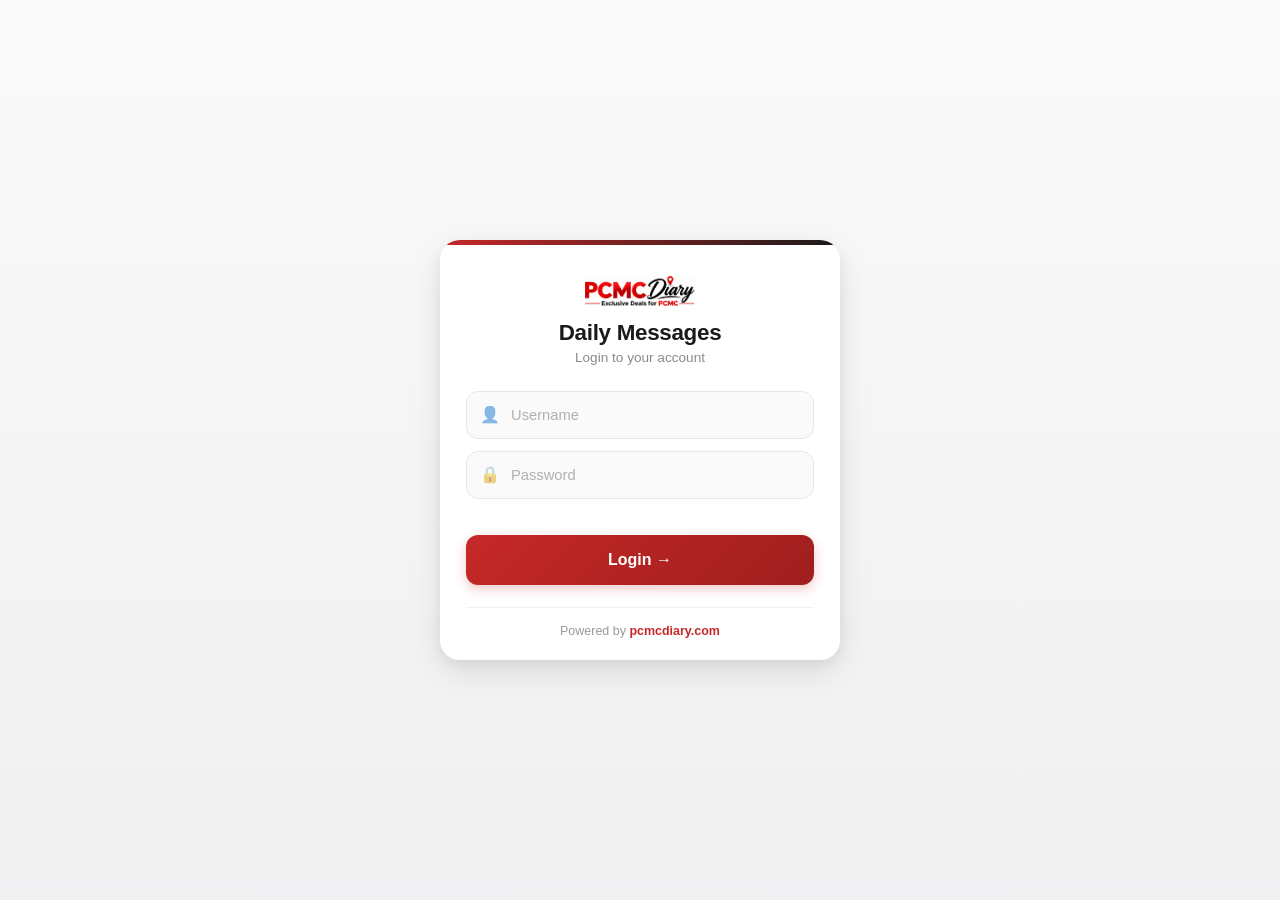
<file: index.html>
<!DOCTYPE html>
<html lang="en">
<head>
<meta charset="UTF-8">
<meta name="viewport" content="width=device-width, initial-scale=1.0, viewport-fit=cover">
<meta name="theme-color" content="#c62828">
<title>Daily Messages</title>
<link rel="stylesheet" href="css/style.css">
</head>
<body>

<!-- ================= LOGIN ================= -->
<div id="loginScreen" class="login-wrap">
  <div class="login-box">
    <div class="login-header">
      <img src="assets/logo.png" alt="Logo" class="login-logo">
      <h2>Daily Messages</h2>
      <p class="subtitle">Login to your account</p>
    </div>
    <div class="login-form">
      <div class="input-group">
        <span class="input-icon">👤</span>
        <input id="usernameInput" type="text" placeholder="Username" autocomplete="username">
      </div>
      <div class="input-group">
        <span class="input-icon">🔒</span>
        <input id="passwordInput" type="password" placeholder="Password" autocomplete="current-password">
      </div>
      <div id="loginError" class="error-msg"></div>
      <button onclick="handleLogin()" class="btn-primary">Login →</button>
    </div>
    <div class="login-footer">
      <span>Powered by</span>
      <a href="http://pcmcdiary.com" target="_blank" rel="noopener">pcmcdiary.com</a>
    </div>
  </div>
</div>

<!-- ================= MAIN APP ================= -->
<div id="appScreen" class="app hidden">

  <header class="app-header">
    <div class="brand">
      <img src="assets/logo.png" alt="Logo" class="brand-logo">
      <span class="brand-name">Daily Messages</span>
    </div>
    <div class="header-actions">
      <button class="icon-btn" onclick="toggleDetailsForm()" aria-label="Details">🏢</button>
      <button class="icon-btn" onclick="logout()" aria-label="Logout">⎋</button>
    </div>
  </header>

  <div class="controls-sticky">
    <div class="segmented">
      <button data-lang="mr" class="active" onclick="setLang('mr')">मराठी</button>
      <button data-lang="en" onclick="setLang('en')">English</button>
      <button data-lang="hi" onclick="setLang('hi')">हिन्दी</button>
    </div>
    <div class="search-box">
      <span class="search-icon">🔍</span>
      <input id="searchInput" type="text" placeholder="Search messages..." oninput="onSearchInput(this.value)">
      <button class="clear-search hidden" id="clearSearchBtn" onclick="clearSearch()" aria-label="Clear">✕</button>
    </div>
    <div class="chips-wrap">
      <button data-cat="all" class="active" onclick="setCategory('all')">All</button>
      <button data-cat="business" onclick="setCategory('business')">💼 Business</button>
      <button data-cat="maharashtra" onclick="setCategory('maharashtra')">🚩 Maharashtra</button>
      <button data-cat="festival" onclick="setCategory('festival')">🎉 Festivals</button>
      <button data-cat="saint" onclick="setCategory('saint')">🙏 Saints</button>
      <button data-cat="maharaj" onclick="setCategory('maharaj')">👑 Maharaj</button>
      <button data-cat="world" onclick="setCategory('world')">🌏 World Days</button>
    </div>
  </div>

  <div class="container">
    <div id="detailsForm" class="details-form hidden">
      <div class="details-header">
        <h3 id="detailsTitle">🏢 Business Details</h3>
        <button class="close-btn" onclick="toggleDetailsForm()">✕</button>
      </div>
      <div id="welcomeBanner" class="welcome-banner hidden">
        <span class="welcome-icon">🎉</span>
        <div>
          <strong>Welcome!</strong>
          <div class="welcome-sub">Please fill your business details once. They will be added to every message you copy.</div>
        </div>
      </div>
      <p class="hint">These details are saved on your device and auto-added to every message.</p>
      <input id="bizName" placeholder="Business Name (e.g., Sachin Ambekar Consulting) *">
      <input id="bizPhone" placeholder="Phone (e.g., +91 88888 01437) *">
      <input id="bizWebsite" placeholder="Website (e.g., www.sachinambekar.in)">
      <input id="bizAddress" placeholder="Location (e.g., Nigdi, Pune)">
      <input id="bizMapLink" placeholder="Google Review / Map Link" inputmode="url">
      <button id="saveDetailsBtn" onclick="saveDetails()" class="btn-primary">💾 Save Details</button>
    </div>
    <div id="messageList"></div>
  </div>
</div>

<script src="data/credentials.js"></script>
<script src="data/messages-data.js"></script>
<script src="js/auth.js"></script>
<script src="js/app.js"></script>
</body>
</html>
</file>
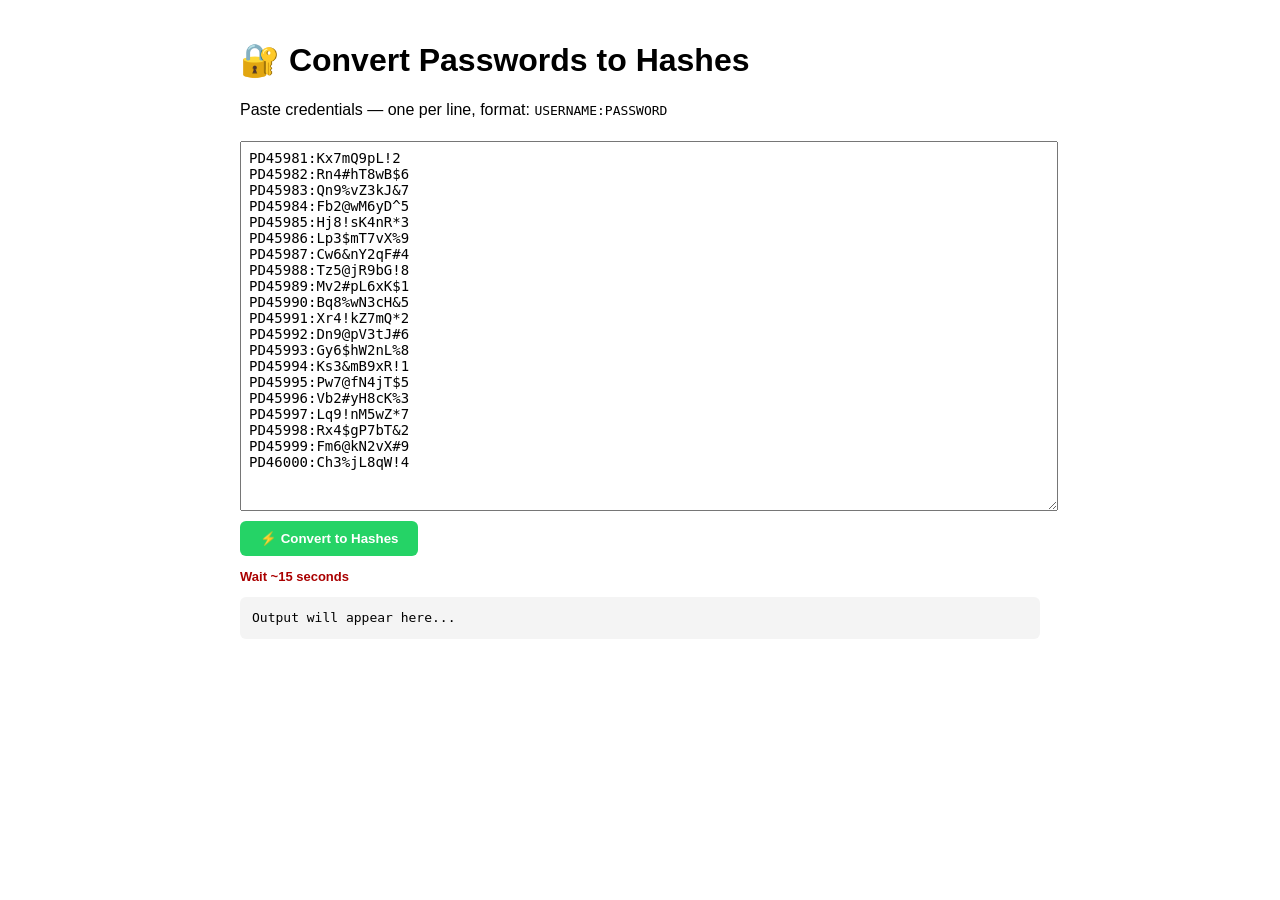
<file: generate-hashes.html>
<!DOCTYPE html>
<html>
<head><meta charset="UTF-8"><title>Generate Hashed Credentials</title>
<style>body{font-family:sans-serif;padding:20px;max-width:800px;margin:auto}
textarea,input{width:100%;padding:8px;margin:6px 0;font-family:monospace;font-size:14px}
button{padding:10px 20px;background:#25d366;color:#fff;border:none;border-radius:6px;font-weight:bold;cursor:pointer}
pre{background:#f4f4f4;padding:12px;border-radius:6px;overflow:auto;font-size:13px;line-height:1.4}</style>
</head>
<body>
<h1>🔐 Convert Passwords to Hashes</h1>
<p>Paste credentials — one per line, format: <code>USERNAME:PASSWORD</code></p>
<textarea id="input" rows="22">PD45981:Kx7mQ9pL!2
PD45982:Rn4#hT8wB$6
PD45983:Qn9%vZ3kJ&7
PD45984:Fb2@wM6yD^5
PD45985:Hj8!sK4nR*3
PD45986:Lp3$mT7vX%9
PD45987:Cw6&nY2qF#4
PD45988:Tz5@jR9bG!8
PD45989:Mv2#pL6xK$1
PD45990:Bq8%wN3cH&5
PD45991:Xr4!kZ7mQ*2
PD45992:Dn9@pV3tJ#6
PD45993:Gy6$hW2nL%8
PD45994:Ks3&mB9xR!1
PD45995:Pw7@fN4jT$5
PD45996:Vb2#yH8cK%3
PD45997:Lq9!nM5wZ*7
PD45998:Rx4$gP7bT&2
PD45999:Fm6@kN2vX#9
PD46000:Ch3%jL8qW!4</textarea>
<br>
<button onclick="convertAll()">⚡ Convert to Hashes</button>
<p style="color:#a00;font-size:13px"><b>Wait ~15 seconds</b></p>
<pre id="out">Output will appear here...</pre>
<script>
async function pbkdf2(password, saltHex, iterations = 300000, length = 32) {
  const enc = new TextEncoder();
  const salt = hexToBytes(saltHex);
  const keyMaterial = await crypto.subtle.importKey('raw', enc.encode(password), { name: 'PBKDF2' }, false, ['deriveBits']);
  const bits = await crypto.subtle.deriveBits({ name: 'PBKDF2', salt: salt, iterations, hash: 'SHA-256' }, keyMaterial, length * 8);
  return bytesToHex(new Uint8Array(bits));
}
function hexToBytes(hex) { const arr = new Uint8Array(hex.length / 2); for (let i = 0; i < hex.length; i += 2) arr[i/2] = parseInt(hex.substr(i, 2), 16); return arr; }
function bytesToHex(bytes) { return Array.from(bytes).map(b => b.toString(16).padStart(2, '0')).join(''); }
function randomSalt() { return bytesToHex(crypto.getRandomValues(new Uint8Array(16))); }
async function convertAll() {
  const lines = document.getElementById('input').value.split('\n').map(l => l.trim()).filter(Boolean);
  const out = document.getElementById('out');
  out.textContent = 'Processing...';
  const results = [];
  for (const line of lines) {
    const [u, p] = line.split(':');
    if (!u || !p) continue;
    const salt = randomSalt();
    const hash = await pbkdf2(p, salt);
    results.push(`  { u: "${u}", s: "${salt}", h: "${hash}" }`);
  }
  out.textContent = 'const USERS = [\n' + results.join(',\n') + '\n];';
}
</script>
</body>
</html>
</file>
<file: css/style.css>
:root {
  --primary: #075e54;
  --accent: #25d366;
  --accent-dark: #128c4d;

  --brand-red: #c62828;
  --brand-red-dark: #a01e1e;
  --brand-black: #1a1a1a;

  --bg: #f4f5f7;
  --card-bg: #ffffff;
  --text: #1a1a1a;
  --muted: #8a8a8a;
  --border: #e6e6e8;
  --subtle-bg: #f0f0f2;

  --radius-sm: 8px;
  --radius: 12px;
  --radius-lg: 16px;
  --radius-xl: 20px;

  --shadow-sm: 0 1px 3px rgba(0,0,0,.04), 0 1px 2px rgba(0,0,0,.06);
  --shadow:    0 2px 8px rgba(0,0,0,.06), 0 1px 3px rgba(0,0,0,.04);
  --shadow-lg: 0 12px 32px rgba(0,0,0,.10), 0 4px 12px rgba(0,0,0,.05);

  --header-h: 56px;

  --safe-top: env(safe-area-inset-top, 0px);
  --safe-bottom: env(safe-area-inset-bottom, 0px);
}

* {
  box-sizing: border-box;
  -webkit-tap-highlight-color: transparent;
}

html, body {
  margin: 0;
  padding: 0;
  font-family: -apple-system, BlinkMacSystemFont, "Segoe UI", Roboto, "Helvetica Neue", sans-serif;
  background: var(--bg);
  color: var(--text);
  -webkit-font-smoothing: antialiased;
  -moz-osx-font-smoothing: grayscale;
}

body { min-height: 100dvh; }
.hidden { display: none !important; }
button { font-family: inherit; cursor: pointer; border: none; background: none; }
img { display: block; max-width: 100%; }

/* ============================================================
   LOGIN SCREEN
   ============================================================ */
.login-wrap {
  min-height: 100dvh;
  display: flex;
  align-items: center;
  justify-content: center;
  padding: 24px 20px;
  background: linear-gradient(180deg, #fafafa 0%, #f0f0f2 100%);
}

.login-box {
  width: 100%;
  max-width: 400px;
  background: #fff;
  border-radius: var(--radius-xl);
  box-shadow: var(--shadow-lg);
  padding: 36px 26px 22px;
  position: relative;
  overflow: hidden;
}
.login-box::before {
  content: "";
  position: absolute;
  top: 0; left: 0; right: 0;
  height: 5px;
  background: linear-gradient(90deg, var(--brand-red) 0%, var(--brand-black) 100%);
}

.login-header { text-align: center; margin-bottom: 26px; }
.login-logo { width: 110px; height: auto; margin: 0 auto 14px; object-fit: contain; }
.login-header h2 {
  margin: 0 0 4px;
  font-size: 1.4rem;
  font-weight: 700;
  letter-spacing: -0.3px;
  color: var(--brand-black);
}
.login-header .subtitle { margin: 0; font-size: 0.85rem; color: var(--muted); }

.login-form { display: flex; flex-direction: column; gap: 12px; }
.input-group { position: relative; display: flex; align-items: center; }
.input-icon {
  position: absolute;
  left: 14px;
  font-size: 1rem;
  opacity: 0.5;
  pointer-events: none;
  line-height: 1;
}
.input-group input {
  width: 100%;
  padding: 14px 14px 14px 44px;
  border: 1.5px solid var(--border);
  border-radius: var(--radius);
  font-size: 16px;
  background: #fafafa;
  transition: all .2s ease;
  color: var(--text);
}
.input-group input:focus {
  outline: none;
  border-color: var(--brand-red);
  background: #fff;
  box-shadow: 0 0 0 3px rgba(198, 40, 40, 0.10);
}
.input-group input::placeholder { color: #b0b0b0; font-size: 0.92rem; }

.error-msg {
  color: #d32f2f;
  font-size: 0.83rem;
  min-height: 1.2em;
  font-weight: 500;
  padding-left: 2px;
  margin-top: -4px;
}

.btn-primary {
  width: 100%;
  padding: 15px;
  background: linear-gradient(135deg, var(--brand-red) 0%, var(--brand-red-dark) 100%);
  color: #fff;
  border-radius: var(--radius);
  font-weight: 700;
  font-size: 1rem;
  box-shadow: 0 4px 12px rgba(198, 40, 40, 0.25);
  transition: transform .15s ease, box-shadow .2s ease;
  min-height: 50px;
}
.btn-primary:active {
  transform: scale(0.98);
  box-shadow: 0 2px 6px rgba(198, 40, 40, 0.3);
}

.login-footer {
  margin-top: 22px;
  padding-top: 16px;
  border-top: 1px solid #f0f0f0;
  text-align: center;
  font-size: 0.78rem;
  color: #9a9a9a;
}
.login-footer a { color: var(--brand-red); text-decoration: none; font-weight: 600; }

/* ============================================================
   APP SHELL
   ============================================================ */
.app { display: flex; flex-direction: column; min-height: 100dvh; }

/* HEADER */
.app-header {
  height: var(--header-h);
  display: flex;
  align-items: center;
  justify-content: space-between;
  gap: 10px;
  padding: 0 14px;
  padding-top: var(--safe-top);
  background: #fff;
  border-bottom: 1px solid var(--border);
  position: sticky;
  top: 0;
  z-index: 50;
  box-shadow: 0 1px 3px rgba(0, 0, 0, 0.03);
}
.brand { display: flex; align-items: center; gap: 10px; min-width: 0; flex: 1; }
.brand-logo { height: 30px; width: auto; object-fit: contain; }
.brand-name {
  font-weight: 700;
  font-size: 0.96rem;
  color: var(--brand-black);
  letter-spacing: -0.2px;
  white-space: nowrap;
  overflow: hidden;
  text-overflow: ellipsis;
}
.header-actions { display: flex; gap: 6px; flex-shrink: 0; }
.icon-btn {
  width: 40px;
  height: 40px;
  display: flex;
  align-items: center;
  justify-content: center;
  border-radius: 10px;
  background: var(--subtle-bg);
  color: var(--brand-black);
  font-size: 1.1rem;
  transition: background .15s ease, color .15s ease;
}
.icon-btn:active { background: #e0e0e4; color: var(--brand-red); }

/* STICKY CONTROLS */
.controls-sticky {
  position: sticky;
  top: calc(var(--header-h) + var(--safe-top));
  z-index: 40;
  background: #fff;
  border-bottom: 1px solid var(--border);
  padding: 10px 14px 12px;
  display: flex;
  flex-direction: column;
  gap: 10px;
  box-shadow: 0 1px 3px rgba(0, 0, 0, 0.02);
}

/* Language segmented */
.segmented {
  display: flex;
  background: var(--subtle-bg);
  border-radius: 12px;
  padding: 3px;
  gap: 3px;
}
.segmented button {
  flex: 1;
  padding: 10px 6px;
  border-radius: 9px;
  font-size: 0.88rem;
  font-weight: 600;
  color: #666;
  transition: all .2s ease;
  min-height: 40px;
  white-space: nowrap;
  cursor: pointer;
  touch-action: manipulation;
}
.segmented button.active {
  background: #fff;
  color: var(--brand-red);
  box-shadow: 0 1px 3px rgba(0, 0, 0, 0.08);
}

/* ============================================================
   SEARCH BOX — PREMIUM FULL WIDTH
   ============================================================ */
.search-box {
  width: 100%;
  position: relative;
  display: flex;
  align-items: center;
  background: #ffffff;
  border: 2px solid #e0e0e4;
  border-radius: 14px;
  padding: 0 14px;
  min-height: 50px;
  box-shadow: 0 2px 6px rgba(0, 0, 0, 0.04);
  transition: all .25s cubic-bezier(0.34, 1.2, 0.64, 1);
}
.search-box:hover {
  border-color: #d0d0d6;
  box-shadow: 0 4px 12px rgba(0, 0, 0, 0.06);
}
.search-box:focus-within {
  border-color: var(--brand-red);
  background: #ffffff;
  box-shadow: 0 0 0 4px rgba(198, 40, 40, 0.10), 0 4px 16px rgba(198, 40, 40, 0.08);
  transform: translateY(-1px);
}

.search-icon {
  font-size: 1.05rem;
  opacity: 0.65;
  pointer-events: none;
  margin-right: 10px;
  line-height: 1;
  flex-shrink: 0;
}

.search-box input {
  flex: 1;
  border: none;
  background: transparent;
  padding: 13px 0;
  font-size: 0.95rem;
  font-weight: 500;
  color: var(--text);
  outline: none;
  min-width: 0;
}
.search-box input::placeholder {
  color: #9a9a9a;
  font-size: 0.92rem;
  font-weight: 400;
}

.clear-search {
  width: 28px;
  height: 28px;
  border-radius: 50%;
  background: var(--brand-red);
  color: #fff;
  font-size: 0.75rem;
  font-weight: 700;
  display: flex;
  align-items: center;
  justify-content: center;
  padding: 0;
  cursor: pointer;
  flex-shrink: 0;
  transition: all .15s ease;
  box-shadow: 0 2px 6px rgba(198, 40, 40, 0.3);
}
.clear-search:hover {
  background: var(--brand-red-dark);
  transform: scale(1.08);
}
.clear-search:active {
  transform: scale(0.95);
}
.clear-search.hidden { display: none; }

/* Category chips — wrap so all fit on screen */
.chips-wrap {
  display: flex;
  flex-wrap: wrap;
  gap: 6px;
  justify-content: center;
}
.chips-wrap button {
  flex: 1 1 auto;
  min-width: 0;
  padding: 8px 10px;
  border-radius: 10px;
  background: var(--subtle-bg);
  color: #555;
  font-size: 0.78rem;
  font-weight: 600;
  white-space: nowrap;
  transition: all .2s ease;
  min-height: 36px;
  border: 1px solid transparent;
  cursor: pointer;
  touch-action: manipulation;
}
.chips-wrap button.active {
  background: var(--brand-black);
  color: #fff;
  box-shadow: 0 2px 8px rgba(0, 0, 0, 0.15);
  border-color: var(--brand-black);
}

/* CONTAINER */
.container {
  flex: 1;
  max-width: 820px;
  width: 100%;
  margin: 0 auto;
  padding: 14px 12px calc(28px + var(--safe-bottom));
}

/* DETAILS FORM */
.details-form {
  background: #fff;
  border-radius: var(--radius-lg);
  padding: 16px;
  margin-bottom: 16px;
  box-shadow: var(--shadow);
  border: 1px solid var(--border);
  animation: slideDown .25s ease;
}
@keyframes slideDown {
  from { opacity: 0; transform: translateY(-8px); }
  to   { opacity: 1; transform: translateY(0); }
}
.details-header {
  display: flex;
  justify-content: space-between;
  align-items: center;
  margin-bottom: 4px;
}
.details-header h3 {
  margin: 0;
  font-size: 1rem;
  color: var(--brand-black);
  font-weight: 700;
}
.close-btn {
  width: 32px;
  height: 32px;
  display: flex;
  align-items: center;
  justify-content: center;
  border-radius: 8px;
  background: var(--subtle-bg);
  color: #666;
  font-size: 0.9rem;
  transition: all .15s ease;
}
.close-btn:active { background: #e0e0e4; color: var(--brand-red); }
.details-form .hint {
  margin: 0 0 14px;
  color: var(--muted);
  font-size: 0.82rem;
}
.details-form input {
  width: 100%;
  padding: 12px 14px;
  margin-bottom: 10px;
  border: 1.5px solid var(--border);
  border-radius: 10px;
  font-size: 16px;
  background: #fafafa;
  transition: all .2s ease;
  color: var(--text);
}
.details-form input:focus {
  outline: none;
  border-color: var(--brand-red);
  background: #fff;
  box-shadow: 0 0 0 3px rgba(198, 40, 40, 0.08);
}

/* SECTION DIVIDERS */
.section-divider {
  display: flex;
  align-items: center;
  gap: 10px;
  margin: 20px 0 12px;
  font-size: 0.75rem;
  font-weight: 700;
  color: #9a9a9a;
  text-transform: uppercase;
  letter-spacing: 1px;
}
.section-divider::before,
.section-divider::after {
  content: "";
  flex: 1;
  height: 1px;
  background: #e0e0e4;
}

/* TODAY'S MESSAGES BOX */
.today-box {
  background: linear-gradient(135deg, #fff9e6 0%, #fff4cc 100%);
  border: 2px solid #ffb300;
  border-radius: 20px;
  padding: 16px 14px 6px;
  margin-bottom: 20px;
  box-shadow: 0 8px 24px rgba(255, 179, 0, 0.18), 0 2px 8px rgba(0, 0, 0, 0.04);
  position: relative;
  overflow: hidden;
}
.today-box::before {
  content: "";
  position: absolute;
  top: 0; left: 0; right: 0;
  height: 5px;
  background: linear-gradient(90deg, #ffb300 0%, #ff6f00 50%, #ffb300 100%);
}
.today-box-header {
  display: flex;
  align-items: center;
  gap: 8px;
  font-weight: 800;
  color: #b26a00;
  font-size: 1rem;
  letter-spacing: -0.2px;
  margin-bottom: 4px;
  padding-top: 4px;
}
.today-box-header .today-icon { font-size: 1.15rem; }
.today-box-sub {
  font-size: 0.75rem;
  color: #a87500;
  font-weight: 600;
  margin-bottom: 12px;
  letter-spacing: 0.3px;
}
.today-box .card {
  background: #ffffff;
  border: 1px solid #ffd966;
  box-shadow: 0 2px 8px rgba(255, 179, 0, 0.10);
  margin-bottom: 12px;
}
.today-box .card .date-badge { background: #ffb300; }

/* CARDS */
.card {
  background: var(--card-bg);
  border-radius: var(--radius-lg);
  padding: 16px;
  margin-bottom: 14px;
  box-shadow: var(--shadow);
  border: 1px solid var(--border);
  transition: box-shadow .2s ease;
}
.card.today {
  border: 1.5px solid var(--accent);
  box-shadow: 0 8px 24px rgba(37, 211, 102, 0.15), 0 2px 8px rgba(0, 0, 0, 0.06);
}
.card .date-badge {
  display: inline-block;
  background: var(--brand-black);
  color: #fff;
  font-size: 0.7rem;
  padding: 4px 10px;
  border-radius: 10px;
  margin-bottom: 10px;
  font-weight: 600;
  letter-spacing: 0.3px;
}
.card .date-badge.today-badge { background: var(--accent); }
.card .title {
  font-weight: 700;
  font-size: 1.05rem;
  color: var(--brand-black);
  margin-bottom: 10px;
  line-height: 1.3;
}
.card .message-body {
  white-space: pre-wrap;
  line-height: 1.6;
  font-size: 0.94rem;
  color: #2a2a2a;
  margin-bottom: 14px;
  word-wrap: break-word;
  overflow-wrap: break-word;
}
.card .signature {
  margin-top: 12px;
  padding: 12px 14px;
  background: #fafafa;
  border-radius: 10px;
  border-left: 3px solid var(--brand-red);
  font-size: 0.85rem;
  color: #444;
  line-height: 1.75;
}
.card .offer-box {
  background: #fff9e6;
  border-left: 4px solid #ffb300;
  padding: 10px 12px;
  border-radius: 8px;
  margin-bottom: 14px;
  display: none;
}
.card .offer-box.visible { display: block; }
.card .offer-box .offer-label {
  font-weight: 700;
  color: #b26a00;
  font-size: 0.75rem;
  text-transform: uppercase;
  letter-spacing: 0.4px;
}
.card .offer-box .offer-text {
  margin-top: 4px;
  font-size: 0.9rem;
  color: #5a3a00;
}

/* OFFER INPUT */
.offer-input-wrap { margin-bottom: 12px; display: none; }
.offer-input-wrap.visible { display: block; animation: slideDown .2s ease; }
.offer-input-wrap label {
  display: block;
  font-size: 0.82rem;
  font-weight: 700;
  color: var(--brand-red);
  margin-bottom: 6px;
}
.offer-input-wrap input {
  width: 100%;
  padding: 11px 14px;
  border: 1.5px solid var(--border);
  border-radius: 10px;
  font-size: 16px;
  background: #fafafa;
  transition: all .2s ease;
  color: var(--text);
}
.offer-input-wrap input:focus {
  outline: none;
  border-color: var(--brand-red);
  background: #fff;
  box-shadow: 0 0 0 3px rgba(198, 40, 40, 0.08);
}

/* CARD ACTIONS */
.card .actions {
  display: grid;
  grid-template-columns: 1fr 1fr;
  gap: 8px;
  margin-top: 14px;
  padding-top: 14px;
  border-top: 1px solid #f0f0f2;
}
.card .actions button {
  padding: 11px 8px;
  border-radius: 10px;
  font-size: 0.85rem;
  font-weight: 600;
  color: #444;
  background: var(--subtle-bg);
  transition: all .15s ease;
  min-height: 44px;
  display: flex;
  align-items: center;
  justify-content: center;
  gap: 6px;
  white-space: nowrap;
  cursor: pointer;
  touch-action: manipulation;
}
.card .actions button:active {
  transform: scale(0.97);
  background: #e0e0e4;
}
.card .actions button.copy {
  grid-column: span 2;
  background: linear-gradient(135deg, var(--accent), var(--accent-dark));
  color: #fff;
  box-shadow: 0 2px 8px rgba(37, 211, 102, 0.25);
  font-weight: 700;
}
.card .actions button.copy:active {
  box-shadow: 0 1px 4px rgba(37, 211, 102, 0.3);
}

/* EDIT */
.edit-wrap { margin-bottom: 12px; }
.edit-hint {
  background: #fff9e6;
  border-left: 3px solid #ffb300;
  padding: 8px 12px;
  border-radius: 6px;
  font-size: 0.78rem;
  color: #7a5500;
  margin-bottom: 8px;
  line-height: 1.4;
}
.edit-area {
  width: 100%;
  min-height: 160px;
  padding: 12px;
  border: 1.5px solid var(--border);
  border-radius: 10px;
  font-family: inherit;
  font-size: 0.94rem;
  line-height: 1.55;
  background: #fafafa;
  resize: vertical;
  color: var(--text);
}
.edit-area:focus {
  outline: none;
  border-color: var(--brand-red);
  background: #fff;
  box-shadow: 0 0 0 3px rgba(198, 40, 40, 0.08);
}

/* TOAST */
.toast {
  position: fixed;
  bottom: calc(24px + var(--safe-bottom));
  left: 50%;
  transform: translateX(-50%) translateY(20px);
  background: var(--brand-black);
  color: #fff;
  padding: 12px 20px;
  border-radius: 24px;
  font-size: 0.88rem;
  font-weight: 600;
  opacity: 0;
  pointer-events: none;
  transition: all .3s cubic-bezier(0.34, 1.56, 0.64, 1);
  z-index: 100;
  box-shadow: 0 8px 24px rgba(0, 0, 0, 0.2);
  max-width: 90vw;
  text-align: center;
}
.toast.show {
  opacity: 1;
  transform: translateX(-50%) translateY(0);
}

/* ============================================================
   TABLET & DESKTOP
   ============================================================ */
@media (min-width: 640px) {
  :root { --header-h: 62px; }
  .app-header { padding: 0 20px; }
  .brand-logo { height: 34px; }
  .brand-name { font-size: 1.05rem; }
  .controls-sticky { padding: 12px 20px 14px; }
  .container { padding: 18px 20px calc(32px + var(--safe-bottom)); }
  .card .actions {
    grid-template-columns: repeat(auto-fit, minmax(110px, 1fr));
  }
  .card .actions button.copy { grid-column: auto; }
}

@media (min-width: 900px) {
  .card { padding: 20px; }
  .card .title { font-size: 1.12rem; }
  .card .message-body { font-size: 0.96rem; }
}
/* ============================================================
   WELCOME BANNER (First-Login)
   ============================================================ */
.welcome-banner {
  display: flex;
  align-items: flex-start;
  gap: 12px;
  background: linear-gradient(135deg, #fff9e6 0%, #fff4cc 100%);
  border: 1.5px solid #ffb300;
  border-radius: 12px;
  padding: 14px 16px;
  margin-bottom: 14px;
  animation: slideDown .3s ease;
}
.welcome-banner.hidden { display: none; }
.welcome-banner .welcome-icon {
  font-size: 1.6rem;
  line-height: 1;
  flex-shrink: 0;
}
.welcome-banner strong {
  display: block;
  font-size: 1rem;
  color: #b26a00;
  margin-bottom: 3px;
}
.welcome-banner .welcome-sub {
  font-size: 0.83rem;
  color: #7a5500;
  line-height: 1.4;
}
</file>
